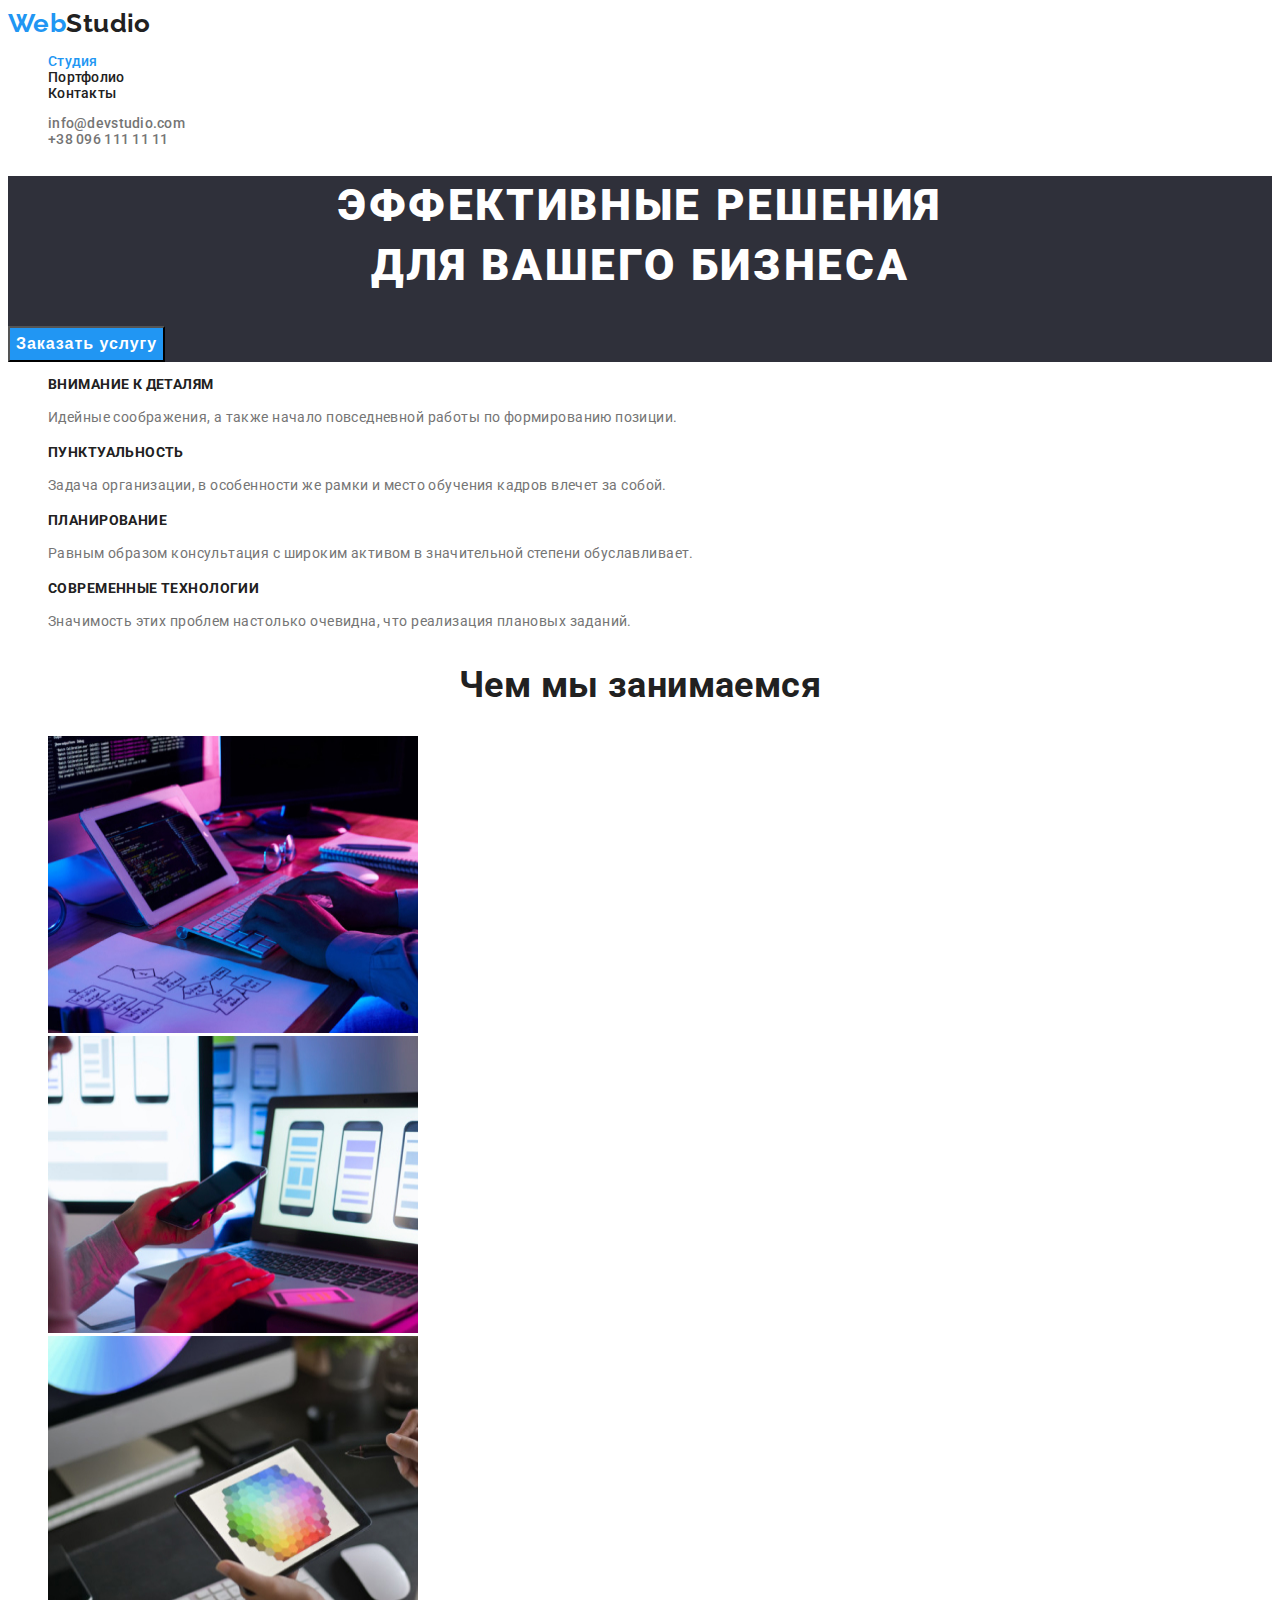
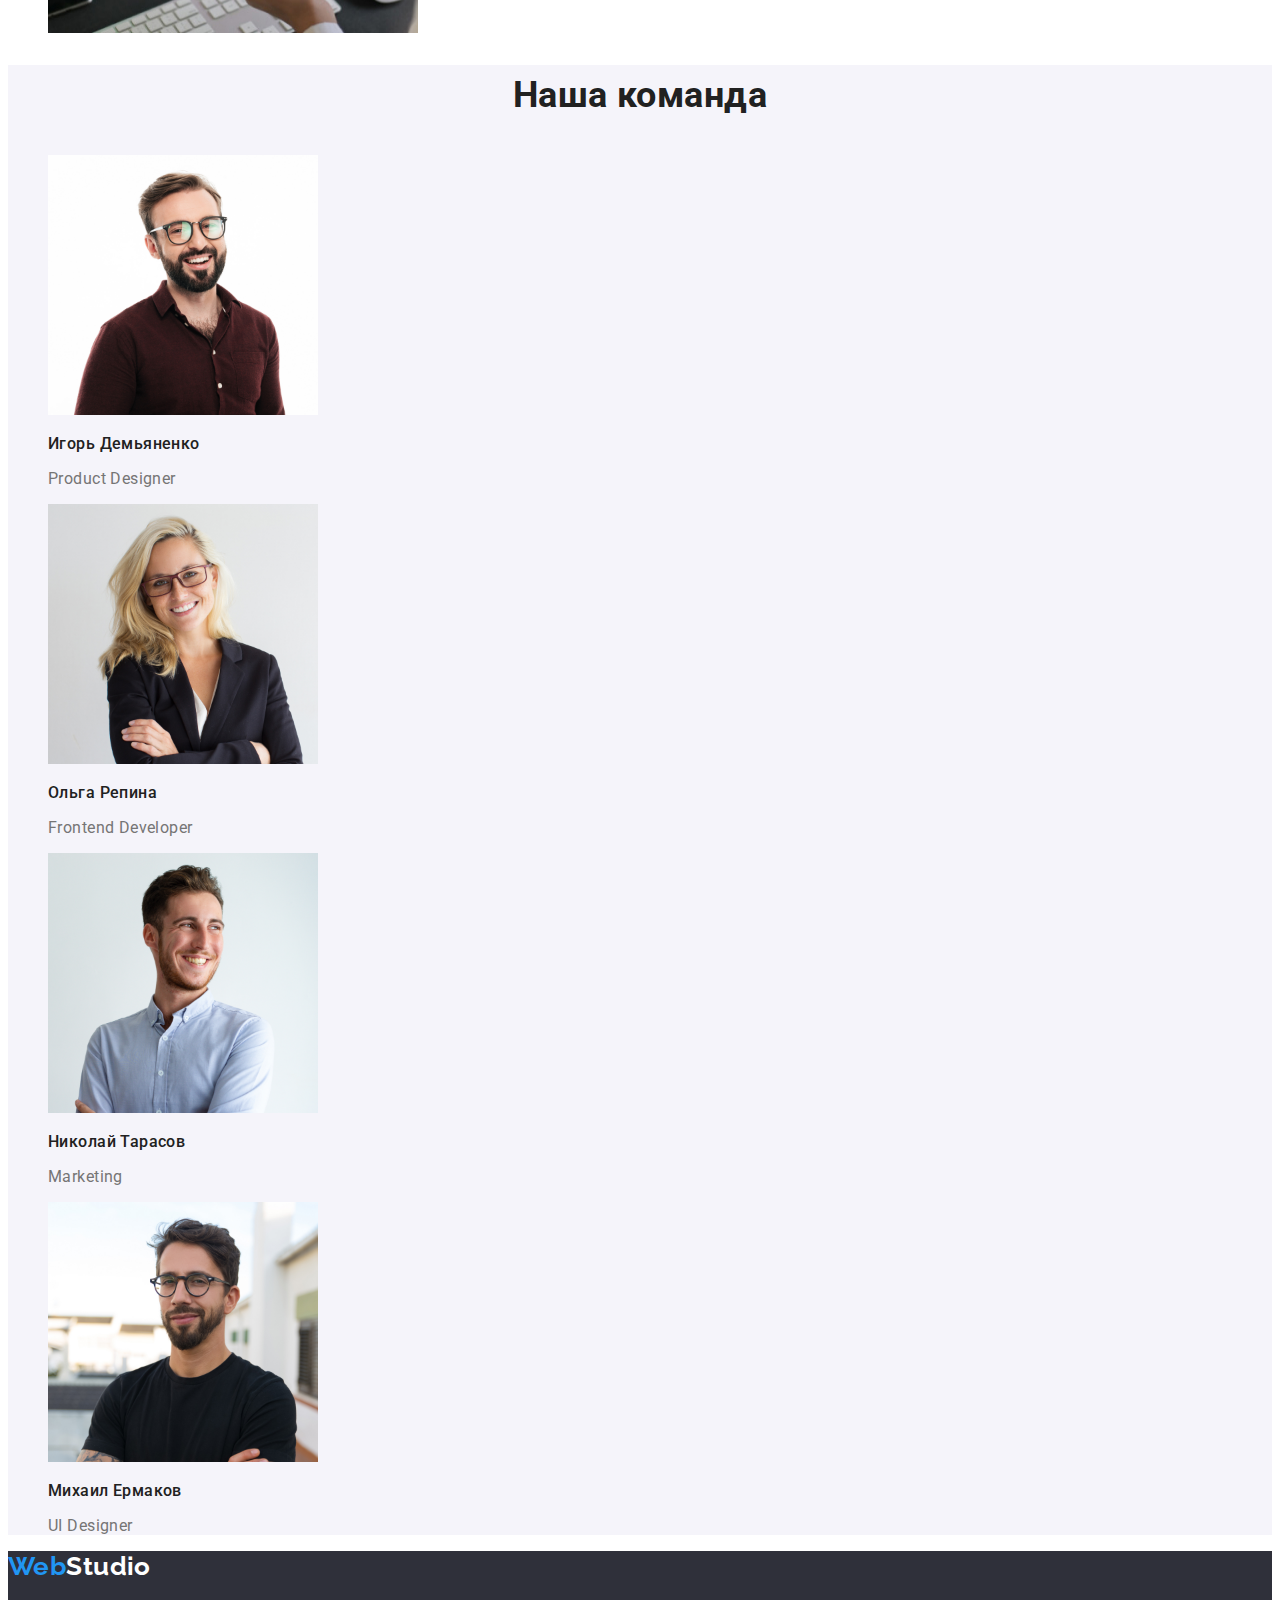
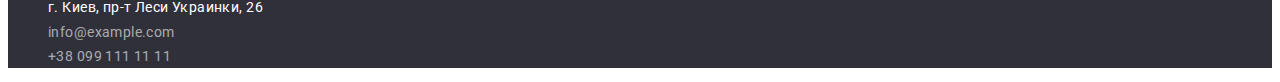
<file: index.html>
<!DOCTYPE html>
<html lang="ru">
<head>
    <meta charset="UTF-8">
    <meta name="viewport" content="width=device-width, initial-scale=1.0">
    <title>Студия</title>
    <link rel="stylesheet" href="https://cdnjs.cloudflare.com/ajax/libs/modern-normalize/1.0.0/modern-normalize.css"
        integrity="sha512-Zx6MlUMKSVJoQ+83OwhdILe8cSEsCzfqThJd7J/VA2UrK6Ctj85p+xzqfyuNXE5B1k25uUdmJ2OzItbBy9GHAQ=="
        crossorigin="anonymous" />
    <link rel="preconnect" href="https://fonts.gstatic.com">
    <link href="https://fonts.googleapis.com/css2?family=Raleway:wght@700&family=Roboto:wght@400;500;700;900&display=swap"
            rel="stylesheet">
    <link rel="stylesheet" href="./css/styles.css">
</head>
<body>
    <header>
        <nav>
            <a class="logo" lang="en" href="./index.html"><span class="logo-accent">Web</span>Studio</a>
            <ul>
                <li>
                    <a class="nav-link current" href="./index.html">Студия</a>
                </li>
                <li>
                    <a class="nav-link" href="./portfolio.html">Портфолио</a>
                </li>
                <li>
                    <a class="nav-link" href="#">Контакты</a>
                </li>
            </ul>
        </nav>
        <address>
            <ul>
                <li><a class="nav-link address-link" href="mailto:info@devstudio.com">info@devstudio.com</a></li>
                <li><a class="nav-link address-link" href="tel:+380961111111">+38 096 111 11 11</a></li>
            </ul>
        </address>
    </header>
    <main>
    <!-- Hero -->
    <section class="hero">
        <h1 class="main-title">Эффективные решения<br>для вашего бизнеса</h1>
        <button class="hero-button" type="button">Заказать услугу</button>
    </section>  
    <!-- About us -->
    <section>
        <!-- Our advantages -->
        <h2 class="visually-hidden">Наши преимущества</h2>
        <ul>
            <li>
                <h3 class="advantages-title">Внимание к деталям</h3>
                <p class="advantages-text">Идейные соображения, а также начало повседневной работы по формированию позиции.</p>
            </li>
            <li>
                <h3 class="advantages-title">Пунктуальность</h3>
                <p class="advantages-text">Задача организации, в особенности же рамки и место обучения кадров влечет за собой.</p>
            </li>
            <li>
                <h3 class="advantages-title">Планирование</h3>
                <p class="advantages-text">Равным образом консультация с широким активом в значительной степени обуславливает.</p>
            </li>
            <li>
                <h3 class="advantages-title">Современные технологии</h3>
                <p class="advantages-text">Значимость этих проблем настолько очевидна, что реализация плановых заданий.</p>
            </li>
        </ul>
        
        <!-- What we do -->
        <h2 class="work-title">Чем мы занимаемся</h2>
        <ul>
            <li>
                <img src="./images/what-we-do/image1.jpg" alt="разработчик набирает код" width="370" height="297">
            </li>
            <li>
                <img src="./images/what-we-do/image2.jpg" alt="разработчик проверяет мобильную версию сайта" width="370" height="297">
            </li>
            <li>
                <img src="./images/what-we-do/image3.jpg" alt="дизайнер работает с цветом" width="370" height="297">
            </li>
        </ul>
    </section>
    <!-- Our team -->
    <section class="team">
        <h2 class="team-title">Наша команда</h2>
        <ul>
            <li>
                <img src="./images/our-team/ihor.jpg" alt="Игорь Демьяненко" width="270" height="260">
                <h3 class="employee-name">Игорь Демьяненко</h3>
                <p class="employee-position" lang="en">Product Designer</p>
            </li>
            <li>
                <img src="./images/our-team/olga.jpg" alt="Ольга Репина" width="270" height="260">
                <h3 class="employee-name">Ольга Репина</h3>
                <p class="employee-position" lang="en">Frontend Developer</p>
            </li>
            <li>
                <img src="./images/our-team/nikolai.jpg" alt="Николай Тарасов" width="270" height="260">
                <h3 class="employee-name">Николай Тарасов</h3>
                <p class="employee-position" lang="en">Marketing</p>
            </li>
            <li>
                <img src="./images/our-team/mikhail.jpg" alt="Михаил Ермаков" width="270" height="260">
                <h3 class="employee-name">Михаил Ермаков</h3>
                <p class="employee-position" lang="en">UI Designer</p>
            </li>
        </ul>
    </section>
    </main>
    <footer class="footer">
        <a class="logo footer-logo" lang="en" href="./index.html"><span class="logo-accent">Web</span>Studio</a>
        <address>
            <ul>
                <li>
                    <a class="adress" target="_blank" href="https://goo.gl/maps/vDdAabAvZwRys1mK9">г. Киев, пр-т Леси Украинки, 26</a>
                </li>
                <li>
                    <a class="footer-link" href="mailto:info@example.com">info@example.com</a>
                </li>
                <li>
                    <a class="footer-link" href="tel:+380991111111">+38 099 111 11 11</a>
                </li>
            </ul>
        </address>
    </footer>
</body>
</html>
</file>
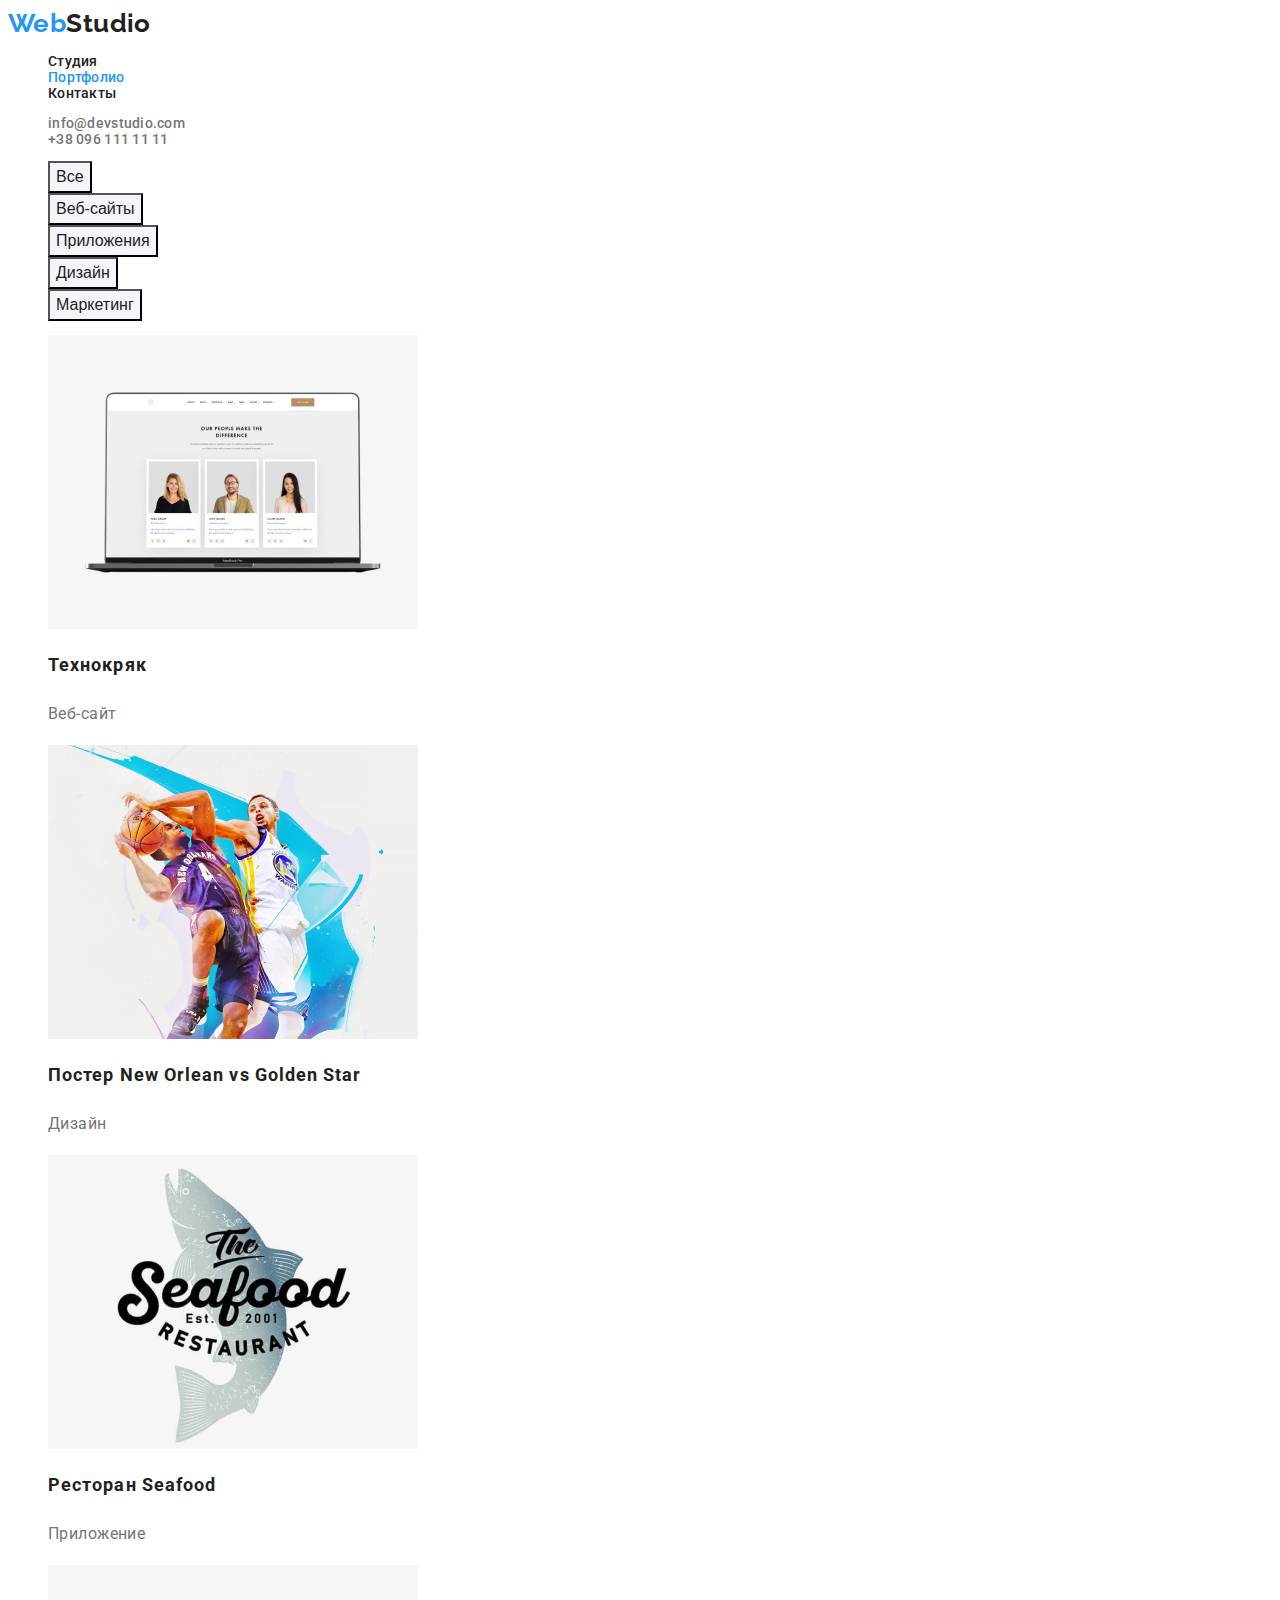
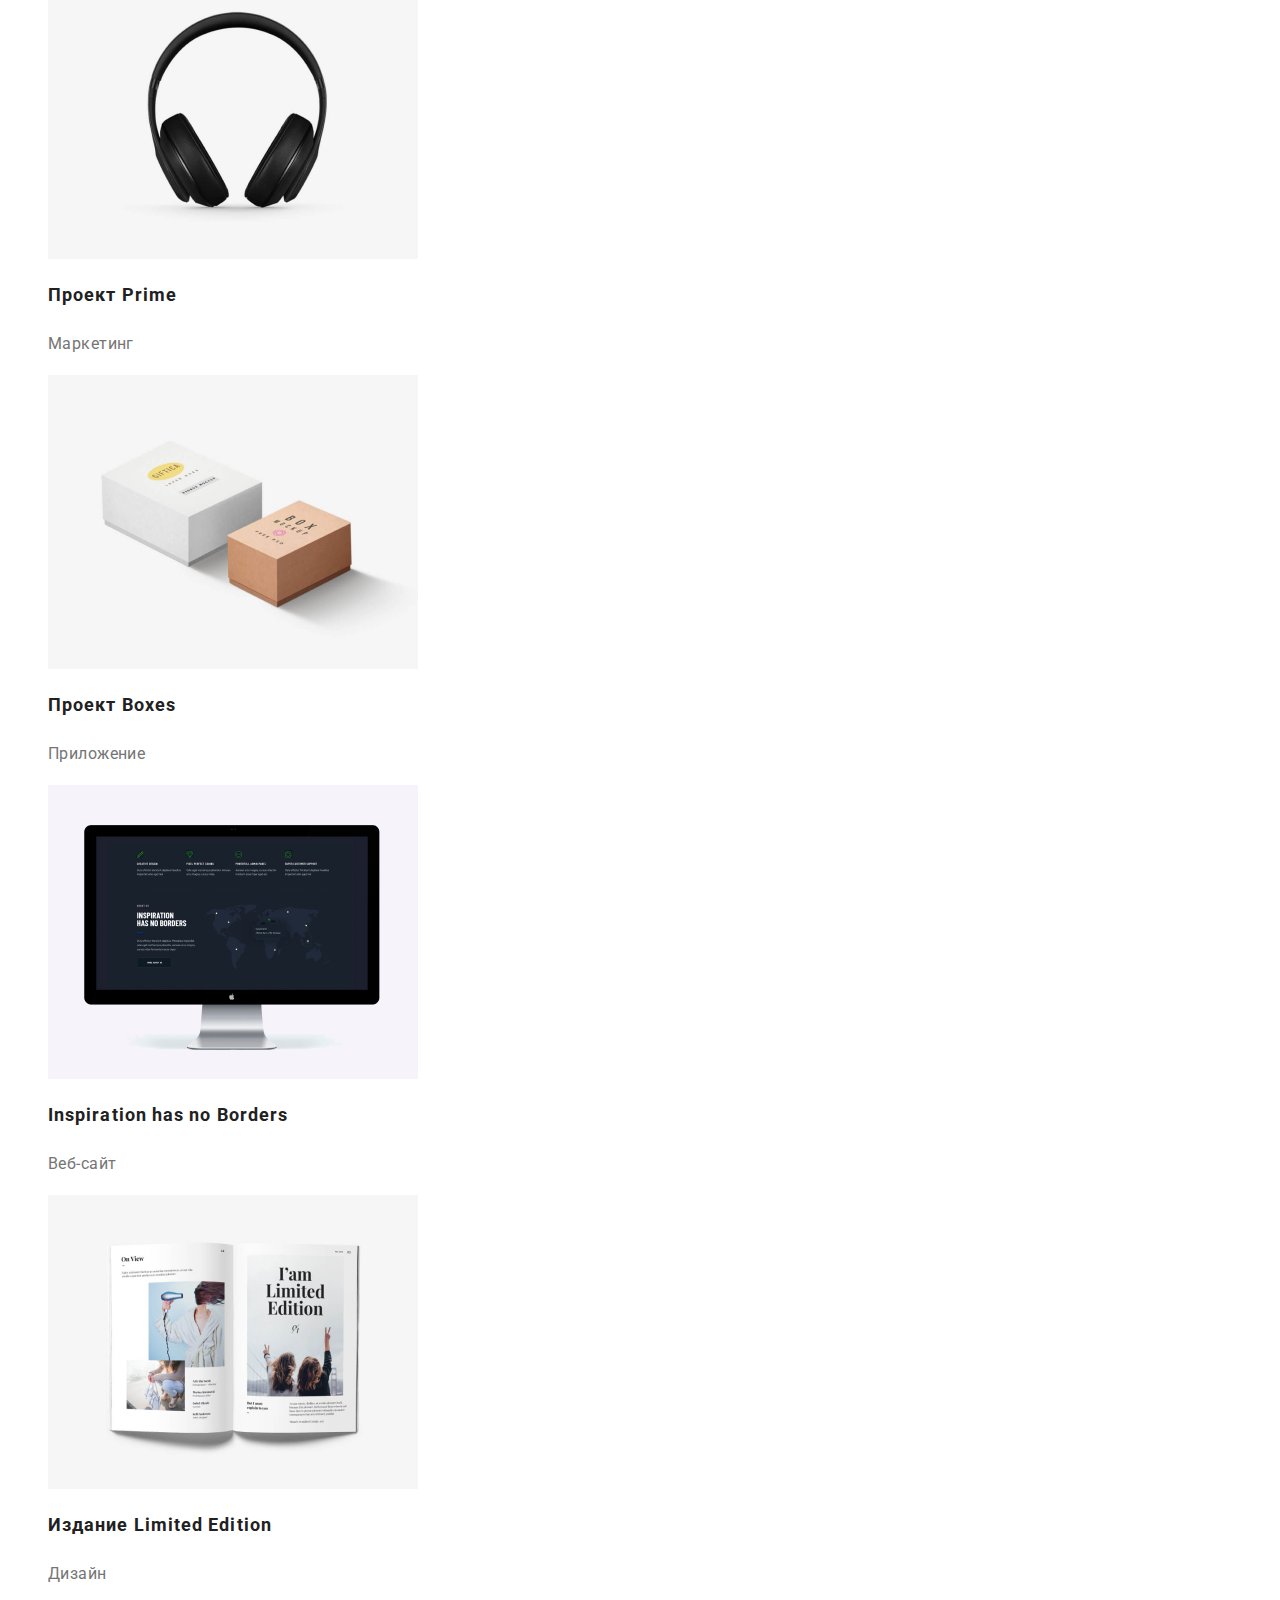
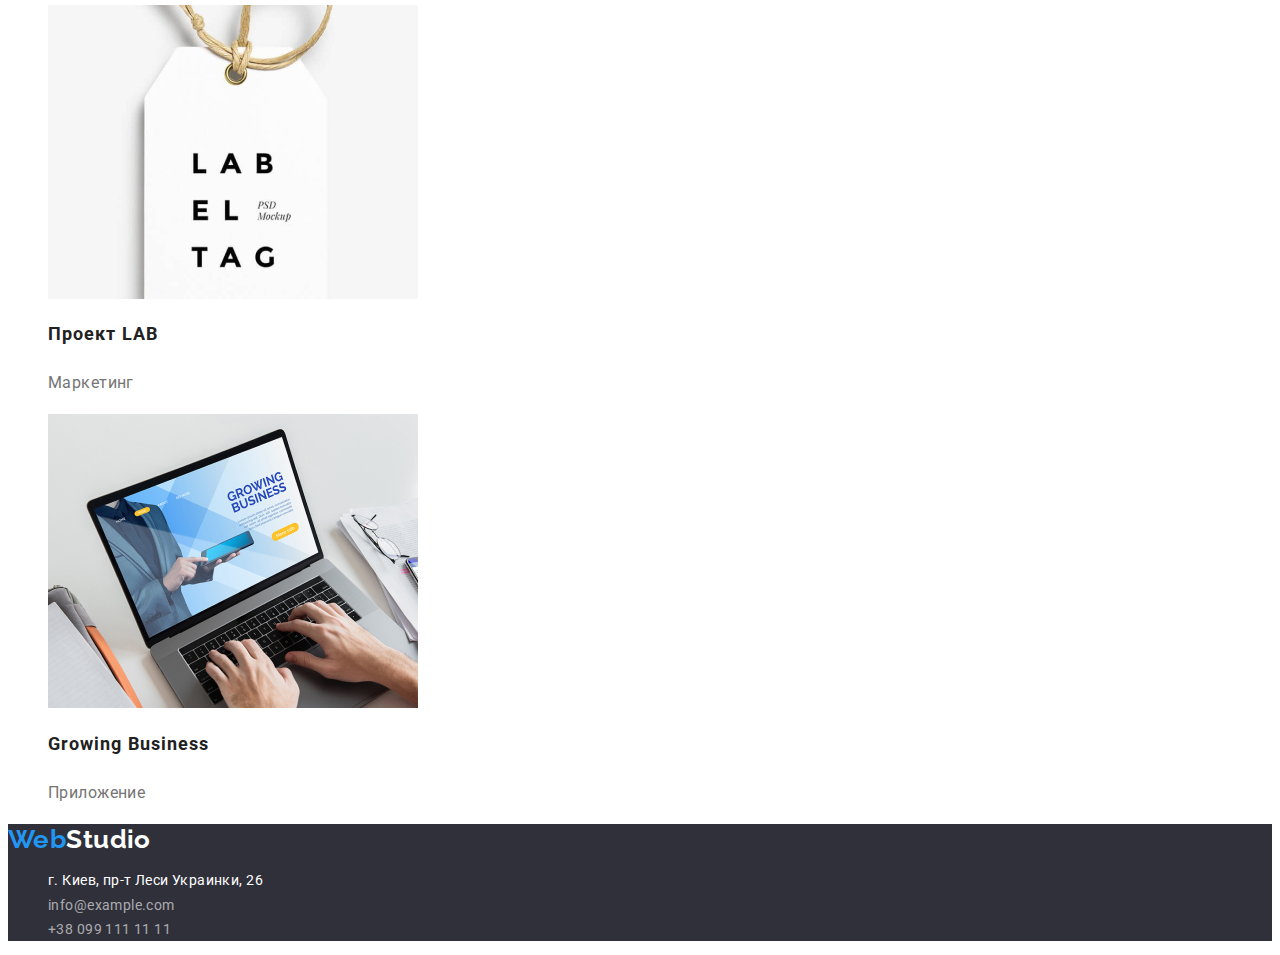
<file: portfolio.html>
<!DOCTYPE html>
<html lang="">
<head>
    <meta charset="UTF-8">
    <meta name="viewport" content="width=device-width, initial-scale=1.0">
    <title>Портфолио</title>
    <link rel="stylesheet" href="https://cdnjs.cloudflare.com/ajax/libs/modern-normalize/1.0.0/modern-normalize.css"
        integrity="sha512-Zx6MlUMKSVJoQ+83OwhdILe8cSEsCzfqThJd7J/VA2UrK6Ctj85p+xzqfyuNXE5B1k25uUdmJ2OzItbBy9GHAQ=="
        crossorigin="anonymous" />
    <link rel="preconnect" href="https://fonts.gstatic.com">
    <link href="https://fonts.googleapis.com/css2?family=Raleway:wght@700&family=Roboto:wght@400;500;700&display=swap"
        rel="stylesheet">
    <link rel="stylesheet" href="./css/styles.css">
</head>
<body>
    <header>
        <nav>
            <a class="logo" lang="en" href="./index.html"><span class="logo-accent">Web</span>Studio</a>
            <ul>
                <li>
                    <a class="nav-link" href="./index.html">Студия</a>
                </li>
                <li>
                    <a class="nav-link current" href="./portfolio.html">Портфолио</a>
                </li>
                <li>
                    <a class="nav-link" href="#">Контакты</a>
                </li>
            </ul>
        </nav>
        <address>
            <ul>
                <li><a class="nav-link address-link" href="mailto:info@devstudio.com">info@devstudio.com</a></li>
                <li><a class="nav-link address-link" href="tel:+380961111111">+38 096 111 11 11</a></li>
            </ul>
        </address>
    </header>
    <main>
        <h1 class="visually-hidden">Наши работы</h1>
        <section>
            <ul>
                <li>
                    <button class="gallery-button" type="button">Все</button>
                </li>
                <li>
                    <button class="gallery-button" type="button">Веб-сайты</button>
                </li>
                <li>
                    <button class="gallery-button" type="button">Приложения</button>
                </li>
                <li>
                    <button class="gallery-button" type="button">Дизайн</button>
                </li>
                <li>
                    <button class="gallery-button" type="button">Маркетинг</button>
                </li>
            </ul>
            <ul>
                <li>
                    <img src="./images/our-projects/website-technocrack.jpg" alt="Внешний вид сайта на мониторе ноутбука" width="370">
                    <h2 class="gallery-title">Технокряк</h2>
                    <p class="gallery-description">Веб-сайт</p>
                </li>
                <li>
                    <img src="./images/our-projects/design-poster.jpg" alt="Постер с двумя баскетболистами" width="370">
                    <h2 class="gallery-title">Постер <span lang="en">New Orlean vs Golden Star</span></h2>
                    <p class="gallery-description">Дизайн</p>
                </li>
                <li>
                    <img src="./images/our-projects/app-seafood.jpg" alt="Логотип ресторана" width="370">
                    <h2 class="gallery-title">Ресторан <span lang="en">Seafood</span></h2>
                    <p class="gallery-description">Приложение</p>
                </li>
                <li>
                    <img src="./images/our-projects/marketing-project-prime.jpg" alt="Наушники" width="370">
                    <h2 class="gallery-title">Проект <span lang="en">Prime</span></h2>
                    <p class="gallery-description">Маркетинг</p>
                </li>
                <li>
                    <img src="./images/our-projects/app-boxes.jpg" alt="Логотип приложения" width="370">
                    <h2 class="gallery-title">Проект <span lang="en">Boxes</span></h2>
                    <p class="gallery-description">Приложение</p>
                </li>
                <li>
                    <img src="./images/our-projects/website-inspiration.jpg" alt="Внешний вид сайта на мониторе" width="370">
                    <h2 class="gallery-title" lang="en">Inspiration has no Borders</h2>
                    <p class="gallery-description">Веб-сайт</p>
                </li>
                <li>
                    <img src="./images/our-projects/design-le.jpg" alt="Разворот журнала" width="370">
                    <h2 class="gallery-title">Издание <span lang="en">Limited Edition</span></h2>
                    <p class="gallery-description">Дизайн</p>
                </li>
                <li>
                    <img src="./images/our-projects/marketing-project-lab.jpg" alt="Бирка с названием проекта" width="370">
                    <h2 class="gallery-title">Проект <span lang="en">LAB</span></h2>
                    <p class="gallery-description">Маркетинг</p>
                </li>
                <li>
                    <img src="./images/our-projects/app-growing-business.jpg" alt="Логотип приложения" width="370">
                    <h2 class="gallery-title" lang="en">Growing Business</h2>
                    <p class="gallery-description">Приложение</p>
                </li>
            </ul>
        </section>
    </main>
    <footer class="footer">
        <a class="logo footer-logo" lang="en" href="./index.html"><span class="logo-accent">Web</span>Studio</a>
        <address>
            <ul>
                <li>
                    <a class="adress" target="_blank" href="https://goo.gl/maps/vDdAabAvZwRys1mK9">г. Киев, пр-т Леси Украинки, 26</a>
                </li>
                <li>
                    <a class="footer-link" href="mailto:info@example.com">info@example.com</a>
                </li>
                <li>
                    <a class="footer-link" href="tel:+380991111111">+38 099 111 11 11</a>
                </li>
            </ul>
        </address>
    </footer>
</body>
</html>
</file>
<file: css/styles.css>
:root {
  --accent-color: #2196f3;
  --main-color: #757575;
  --secondary-color: #212121;
  --main-white-color: #ffffff;
  --secondary-white-color: rgba(255, 255, 255, 0.6);
  --dark-background-color: #2f303a;
  --light-background-color: #f5f4fa;
}

body {
  font-family: 'Roboto', sans-serif;
  font-size: 14px;
  letter-spacing: 0.03em;
  background-color: var(--main-white-color);
  color: var(--main-color);
}

a {
  text-decoration: none;
}

ul {
  list-style-type: none;
}

/* logo */
.logo {
  font-family: 'Raleway', sans-serif;
  font-weight: 700;
  font-size: 26px;
  line-height: 1.192;
  color: var(--secondary-color);
}

.logo-accent {
  color: var(--accent-color);
}

/* navigation*/

.nav-link {
  font-weight: 500;
  line-height: 1.143;
  letter-spacing: 0.02em;
  color: var(--secondary-color);
}

.nav-link:hover,
.nav-link:focus,
.nav-link.address-link:hover,
.nav-link.address-link:focus,
.adress:hover,
.adress:focus,
.footer-link:hover,
.footer-link:focus {
  color: var(--accent-color);
}

.nav-link.current {
  color: var(--accent-color);
}

.nav-link.address-link {
  font-style: normal;
  color: var(--main-color);
}

/* hero */
.hero {
  background-color: var(--dark-background-color);
}

.main-title {
  font-weight: 900;
  font-size: 44px;
  line-height: 1.363;
  text-align: center;
  letter-spacing: 0.06em;
  text-transform: uppercase;
  color: var(--main-white-color);
}

.hero-button {
  font-weight: 700;
  font-size: 16px;
  line-height: 1.875;
  letter-spacing: 0.06em;
  background-color: var(--accent-color);
  color: var(--main-white-color);
}

/* our advantages */
.visually-hidden {
  position: absolute !important;
  clip: rect(1px 1px 1px 1px); /* IE6, IE7 */
  clip: rect(1px, 1px, 1px, 1px);
  padding: 0 !important;
  border: 0 !important;
  height: 1px !important;
  width: 1px !important;
  overflow: hidden;
}

.advantages-title {
  font-weight: 700;
  font-size: inherit;
  line-height: 1.143;
  text-transform: uppercase;
  color: var(--secondary-color);
}

.advantages-text {
  font-weight: 400;
  font-size: 14px;
  line-height: 1.714;
}

/* what we do */

.work-title {
  font-weight: 700;
  font-size: 36px;
  line-height: 1.167;
  text-align: center;
  color: var(--secondary-color);
}

/* our team */
.team {
  background-color: var(--light-background-color);
}
.team-title {
  font-weight: 700;
  font-size: 36px;
  line-height: 1.667;
  text-align: center;
  color: var(--secondary-color);
}

.employee-name {
  font-weight: 500;
  font-size: 16px;
  line-height: 1.188;
  color: var(--secondary-color);
}

.employee-position {
  font-weight: 400;
  font-size: 16px;
  line-height: 1.188;
}

/* footer */

.footer {
  background-color: var(--dark-background-color);
}

.logo.footer-logo {
  color: var(--main-white-color);
}

.adress {
  font-style: normal;
  font-weight: 400;
  line-height: 1.714;
  color: var(--main-white-color);
}

.footer-link {
  font-style: normal;
  font-weight: 400;
  line-height: 1.715;
  color: var(--secondary-white-color);
}

/* ====portfolio==== */
/* buttons */

.gallery-button {
  font-weight: 500;
  font-size: 16px;
  line-height: 1.625;
  color: var(--secondary-color);
  background-color: var(--light-background-color);
}

.gallery-button:hover,
.gallery-button:focus {
  color: var(--main-white-color);
  background-color: var(--accent-color);
}

/* gallery */
.gallery-title {
  font-weight: 700;
  font-size: 18px;
  line-height: 2;
  letter-spacing: 0.06em;
  color: var(--secondary-color);
}

.gallery-description {
  font-weight: 400;
  font-size: 16px;
  line-height: 1.875;
}
</file>
